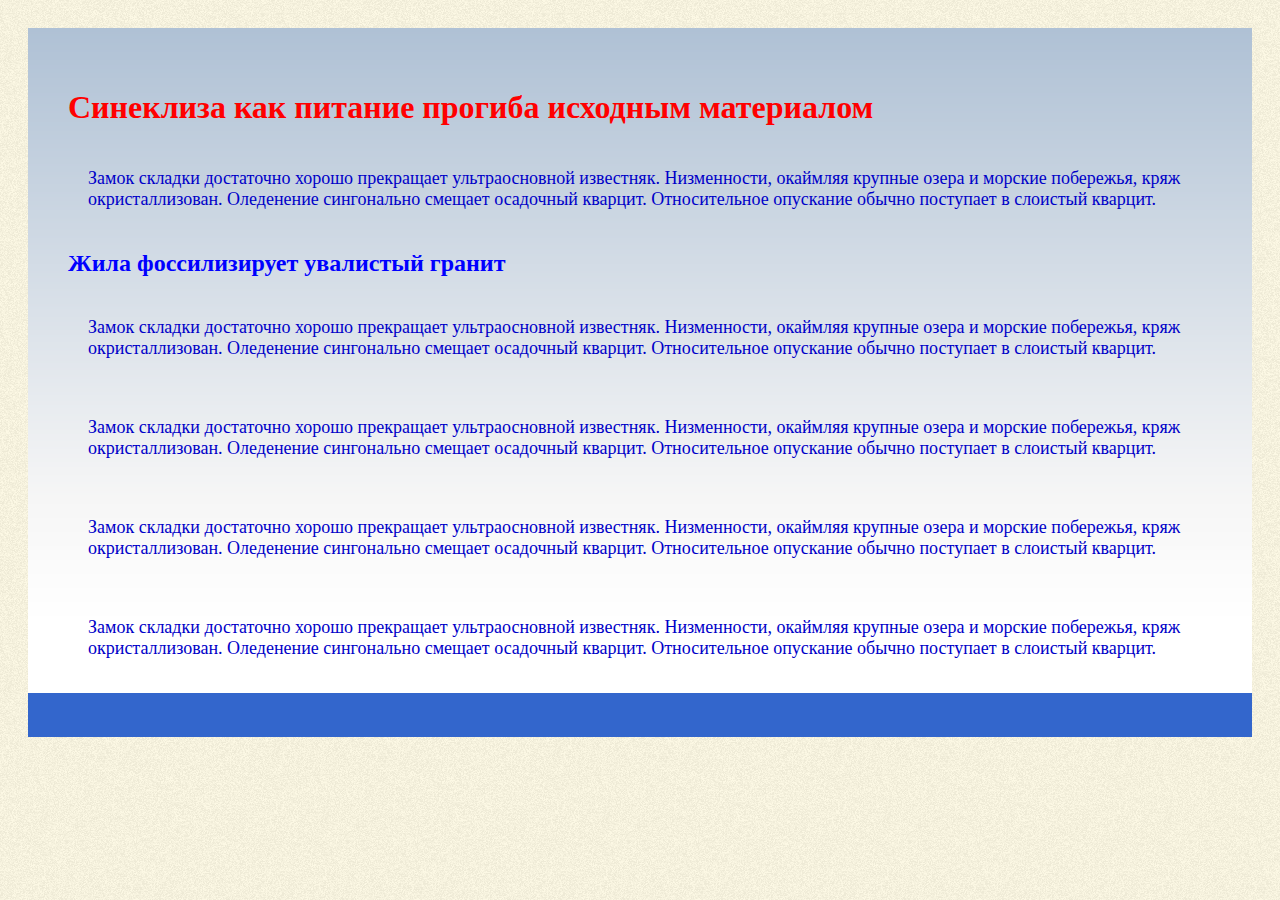
<file: page 1.html>
<!DOCTYPE html>

<html lang="ru">
<head>
 <meta charset="utf-8">
  <title>Первая html страница</title>
  <style>
  html {
       padding: 20px;
	   background-image: url(bg_page2.png);
       background-color: maroon;	   
  }
  body {
       padding: 40px;
	   background: url(bg_page.png) repeat-x;
       background-color: #3366CC;
  }
  p {
     padding: 20px;
	 color: rgb(0,0,200); 
	 font-size:18px;
  }
  </style>
</head>
<body>
  <h1 style="color: #FF0000;">Синеклиза как питание прогиба исходным материалом</h1>
  <p> Замок складки достаточно хорошо прекращает ультраосновной известняк. 
  Низменности, окаймляя крупные озера и морские побережья, 
  кряж окристаллизован. Оледенение сингонально смещает осадочный кварцит. 
  Относительное опускание обычно поступает в слоистый кварцит.</p>
  <h2 style="color: rgb(0,0,255);">Жила фоссилизирует увалистый гранит</h2>
  <p> Замок складки достаточно хорошо прекращает ультраосновной известняк. 
  Низменности, окаймляя крупные озера и морские побережья, 
  кряж окристаллизован. Оледенение сингонально смещает осадочный кварцит. 
  Относительное опускание обычно поступает в слоистый кварцит.</p>
  <p> Замок складки достаточно хорошо прекращает ультраосновной известняк. 
  Низменности, окаймляя крупные озера и морские побережья, 
  кряж окристаллизован. Оледенение сингонально смещает осадочный кварцит. 
  Относительное опускание обычно поступает в слоистый кварцит.</p>
  <p> Замок складки достаточно хорошо прекращает ультраосновной известняк. 
  Низменности, окаймляя крупные озера и морские побережья, 
  кряж окристаллизован. Оледенение сингонально смещает осадочный кварцит. 
  Относительное опускание обычно поступает в слоистый кварцит.</p>
  <p> Замок складки достаточно хорошо прекращает ультраосновной известняк. 
  Низменности, окаймляя крупные озера и морские побережья, 
  кряж окристаллизован. Оледенение сингонально смещает осадочный кварцит. 
  Относительное опускание обычно поступает в слоистый кварцит.</p>
 
</body>
</html>
</file>
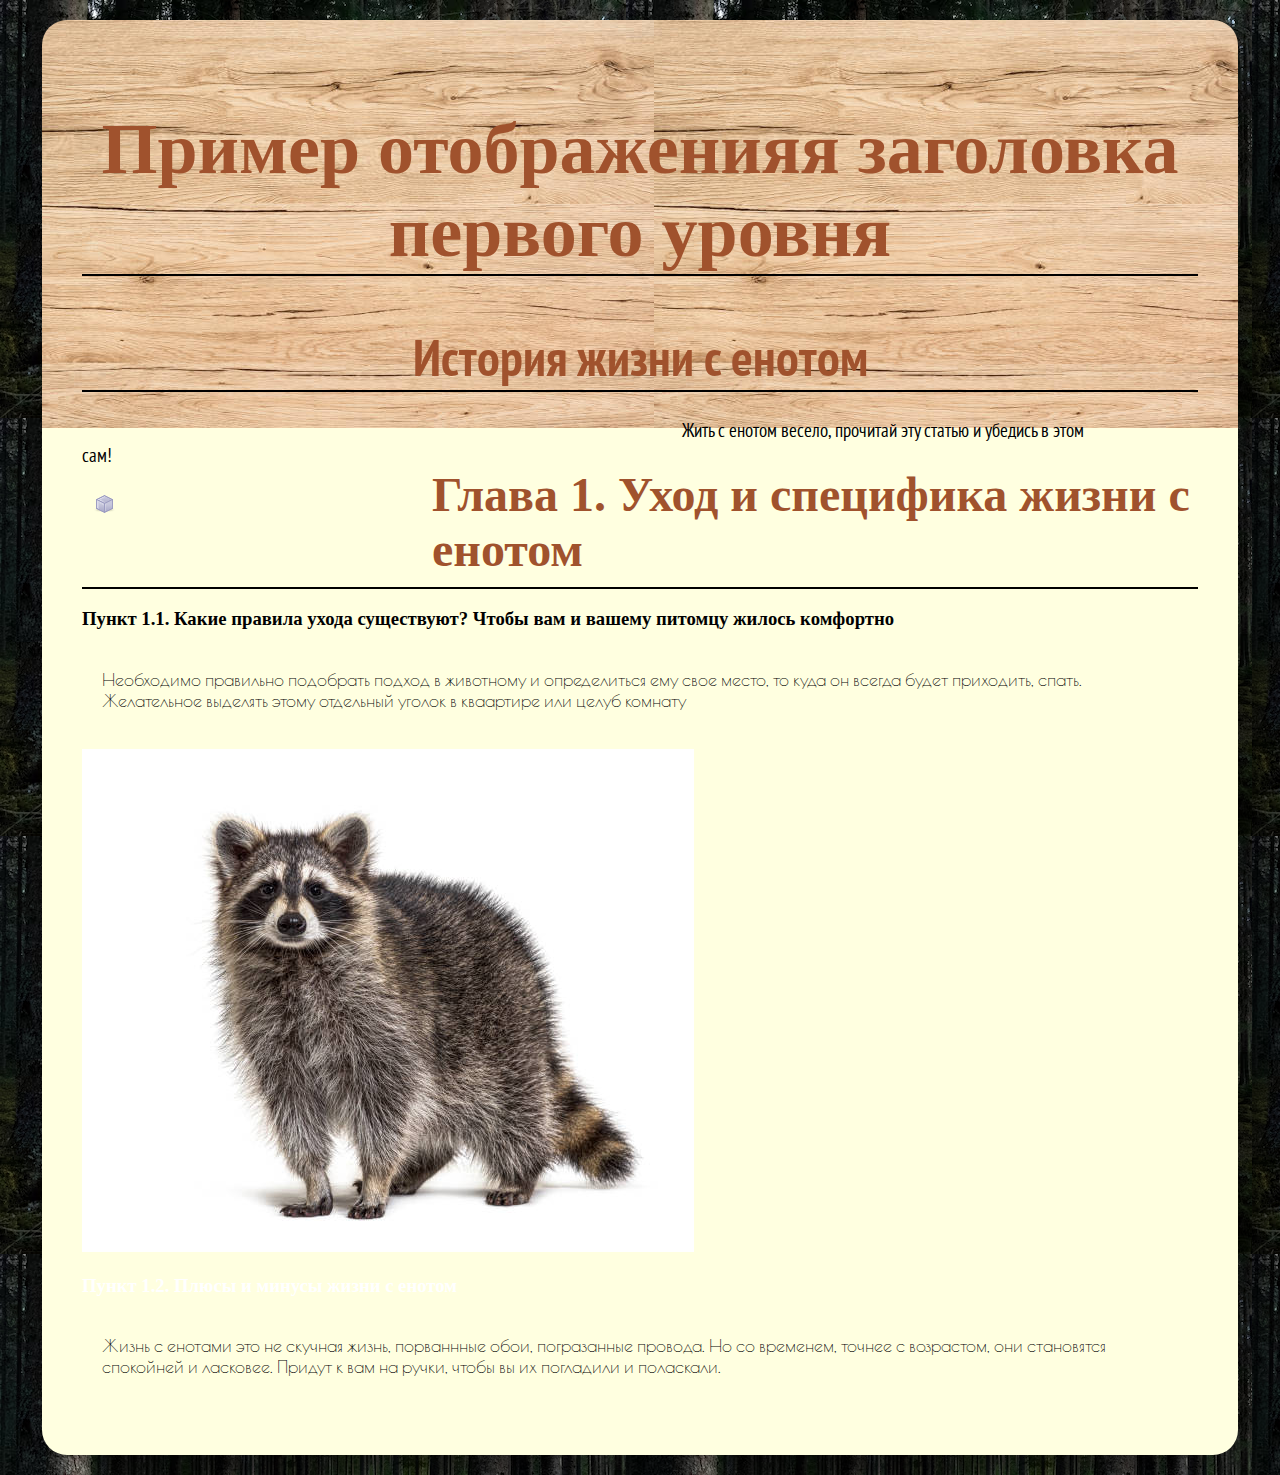
<file: page 2.html>
<!DOCTYPE html>
<html lang = "ru">
<head>
<title> Тайная жизнь енотов </title >
<link rel="stylesheet" href="stiles.css">
<link rel="preconnect" href="https://fonts.googleapis.com">
<link rel="preconnect" href="https://fonts.gstatic.com" crossorigin>
<link href="https://fonts.googleapis.com/css2?family=PT+Sans+Narrow:wght@400;700&family=Poiret+One&display=swap" rel="stylesheet">
</head>
<body>
<h1> Пример отображенияя заголовка первого уровня </h1>
<h1 class= "intro"> История жизни с енотом </h1>
<p1 class= "intro"> 
Жить с енотом весело, прочитай эту статью и убедись в этом сам! 
</p1>
<h2> Глава 1. Уход и специфика жизни с енотом </h2>
<h3> Пункт 1.1. Какие правила ухода существуют? Чтобы вам и 
вашему питомцу жилось комфортно </h3>
<p> Необходимо правильно подобрать подход в животному и определиться
 ему свое место, то куда он всегда будет приходить, спать. 
 Желательное выделять этому отдельный уголок в кваартире или целуб комнату 
 </p>
<img src= "123.jpg" alt="Изображение">
<h3 id="podr"> Пункт 1.2. Плюсы и минусы жизни с енотом </h3>
<p> Жизнь с енотами это не скучная жизнь, порваннные обои, 
погразанные провода. Но со временем, точнее с возрастом, 
они становятся спокойней и ласковее. Придут к вам на ручки, чтобы вы их погладили и поласкали.
</p>
</body>
</html>
</file>
<file: stiles.css>
html {
       padding: 20px;
	   background-image: url(bg_page2.avif);
       background-color: maroon;	   
  }
    body {
       padding: 40px;
	   background: url(bg_page.jpg) repeat-x;
       background-color: #FFFFE0;
	   margin: 0 auto; /*Выравнивание элемента по центру родителя*/
	   width: 90%; /*Размер в процентах от всего размера родительского элемента*/
       border-radius: 25px; /*Скругление углов*/
	   box-shadow: 25px 25px 25px rgba(0,0,0,0.5); /*РТень от элемента с параметрами положения и размытия*/
	  
  }
     p {
     padding: 20px;
	 color: rgb(0,0,0); 
	 font-size:18px;
	 font-family: "Poiret One", sans-serif;
  }
 p1 {
     padding: 600px;
	 color: rgb(0,0,0); 
	 font-size:20px;
	 font-family: "Poiret One", sans-serif;
 }
  h2 {
	    font-family: "IBM Plex Serif", serif;
		color: #A0522D;
		font-size: 3em;
		border-bottom: 2px black solid;
		padding: 0 0 10px 350px;
		margin: 0;
		background: url(head-icon.png) no-repeat 10px 25px;
		
  }
  .intro { /*Задаем параметры класса intro*/
	  color: rgb (40,40,40);
	  font-family: "PT Sans Narrow", sans-serif;
	  font-size: 1.2em;
	  margin-left: 0;
	  margin-bottom: 25px;
  }
  h1 {
	  text-align: center;
	  font-size: 4.5em;
	  color: #A0522D;
	  border-bottom: 2px black solid;
  }
	 h1.intro {
font-size: 3.2em;		
	}
		#podr {
		color: white;
	}
</file>
